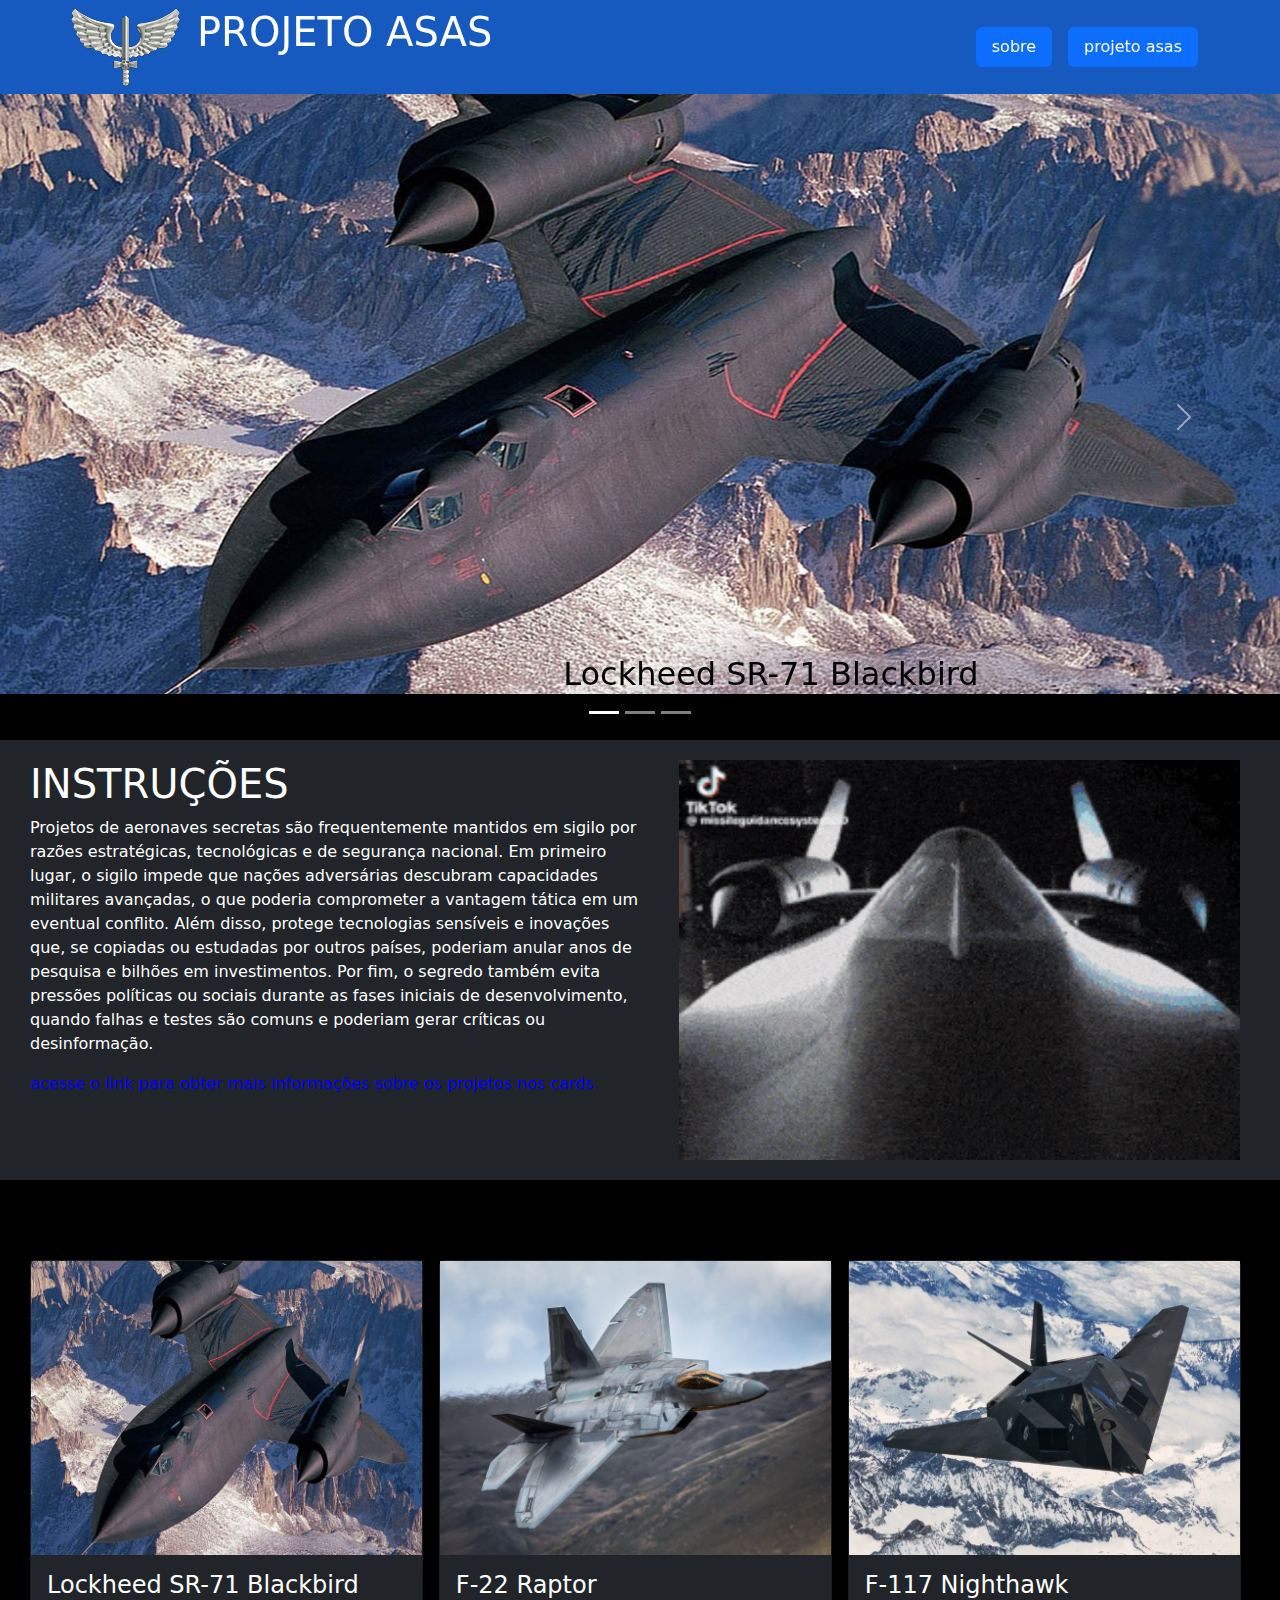
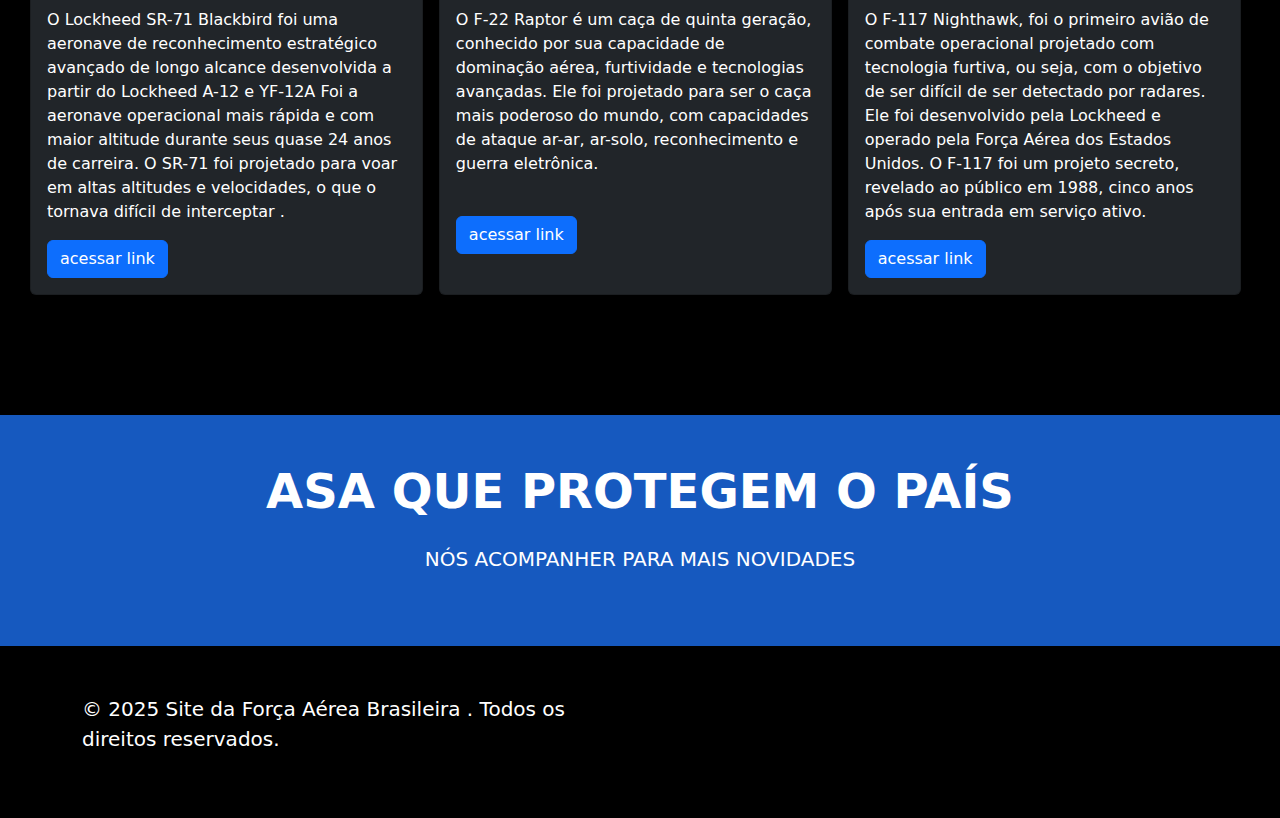
<file: index.html>
<!DOCTYPE html>
<html lang="pt-BR">
<head>
    <meta charset="UTF-8">
    <meta name="viewport" content="width=device-width, initial-scale=1.0">
    <link rel="stylesheet" href="../new/bootstrap.min.css">
    <link rel="stylesheet" href="./main.css">
    <title>GETBOOTSTRAP</title>
</head>
<body>
    <header>
        <div class="navbar  container sticky-top"> 
        <div class=" maw  d-flex">
        <img src="../img/brasão da força Aérea .jpg" alt="brasão">
        <h1>PROJETO ASAS </h1>
        </div>
        <nav class="link">
            <ul class="nav nav-pills container" >
                <li class="nav-item">
                    <a  class="nav-link active" href="#">sobre</a>
                </li>
                <li class="nav-item">
                    <a class="nav-link active" href="#">projeto asas</a>
                </li>
            </ul>
        </nav>
        </div>
    </header>
    <div id="carousel-exemplo" class="carousel carousel-fade slide" data-bs-ride="carousel">
        <div class="carousel-inner">
            <div data-bs-interval="3000" class="carousel-item active">
                <img class="d-block w-100" src="../img/aeronave01.jpg" alt="aeronave01">
                <div class="caption">
                    <h2>Lockheed SR-71 Blackbird</h2>
                </div>
            </div>
            <div data-bs-interval="3000" class="carousel-item " >
                <img class="d-block w-100" src="../img/aeronave02.jpg" alt="aeronave02">
                <div class="caption">
                    <h2>F-22 Raptor</h2>
                </div>
            </div>
            <div data-bs-interval="3000" class="carousel-item ">
                <img class="d-block w-100" src="../img/aeronave03.jpg" alt="aeronave03">
                <div class="caption">
                    <h2>F-117 Nighthawk</h2>
                </div>
            </div>
        </div>
        <button   data-bs-target="#carousel-exemplo" data-bs-slide="prev" class="carousel-control-prev" type="button">
            <span class="carousel-control-prev-icon"></span>
        </button>
        <button   data-bs-target="#carousel-exemplo" data-bs-slide="next" class="carousel-control-next" type="button">
            <span class="carousel-control-next-icon"></span>
        </button>
        <div class="carousel-indicators">
            <button   type="button" data-bs-target="#carousel-exemplo" class="active"  data-bs-slide-to="0"></button>
            <button  type="button" data-bs-target="#carousel-exemplo"data-bs-slide-to="1"></button>
            <button  type="button" data-bs-target="#carousel-exemplo"data-bs-slide-to="2"></button>
        </div>
    </div>
    <section class="card-link text-bg-dark " >
        <div class="card-instrução" >
            <h1>INSTRUÇÕES</h1>
        <p>Projetos de aeronaves secretas são frequentemente mantidos em sigilo por razões estratégicas, tecnológicas e de segurança nacional. Em primeiro lugar, o sigilo impede que nações adversárias descubram capacidades militares avançadas, o que poderia comprometer a vantagem tática em um eventual conflito. Além disso, protege tecnologias sensíveis e inovações que, se copiadas ou estudadas por outros países, poderiam anular anos de pesquisa e bilhões em investimentos. Por fim, o segredo também evita pressões políticas ou sociais durante as fases iniciais de desenvolvimento, quando falhas e testes são comuns e poderiam gerar críticas ou desinformação. <p class="info">acesse o link para obter mais informações sobre os projetos nos cards.</p></p>
        </div>
        <img src="../img/blackbird-edit-iffy.gif" alt="">
    </section>
    <div class="cards">
            <div class="set">
                <div class="card text-bg-dark">
                    <img src="../img/aeronave01.jpg" alt="">
                    <div class="card-body">
                        <h4  class="card-title">Lockheed SR-71 Blackbird</h4>
                        <p class="card-text">
                            O Lockheed SR-71 Blackbird foi uma aeronave de reconhecimento estratégico avançado de longo alcance desenvolvida a partir do Lockheed A-12 e YF-12A Foi a aeronave operacional mais rápida e com maior altitude durante seus quase 24 anos de carreira. O SR-71 foi projetado para voar em altas altitudes e velocidades, o que o tornava difícil de interceptar . 
                        </p>
                        <a href="#" class="btn btn-primary">acessar link</a>
                    </div>
                    </div>
                <div class="card text-bg-dark">
                    <img src="../img/aeronave02.jpg" alt="">
                    <div class="card-body">
                        <h4  class="card-title"> F-22 Raptor</h4>
                        <p class="card-text">
                            O F-22 Raptor é um caça de quinta geração, conhecido por sua capacidade de dominação aérea, furtividade e tecnologias avançadas. Ele foi projetado para ser o caça mais poderoso do mundo, com capacidades de ataque ar-ar, ar-solo, reconhecimento e guerra eletrônica. 
                        </p>
                        <br>
                        <a href="#" class="btn btn-primary">acessar link</a>
                    </div>
                </div>
                <div class="card text-bg-dark">
                    <img src="../img/aeronave03.jpg" alt="">
                    <div class="card-body">
                        <h4  class="card-title">F-117 Nighthawk</h4>
                        <p class="card-text">
                            O F-117 Nighthawk, foi o primeiro avião de combate operacional projetado com tecnologia furtiva, ou seja, com o objetivo de ser difícil de ser detectado por radares. Ele foi desenvolvido pela Lockheed e operado pela Força Aérea dos Estados Unidos. O F-117 foi um projeto secreto, revelado ao público em 1988, cinco anos após sua entrada em serviço ativo. 
                        </p>
                        <a href="#" class="btn btn-primary">acessar link</a>
                    </div>
                </div>
        </div>
    </div>
    <section class= "trix py-5">
        <div class=" box container text-center">
            <h2 class="display-5 fw-bold text-white mb-4">
                ASA QUE PROTEGEM O PAÍS
            </h2>
            <p class="lead text-white mb-4">
                NÓS ACOMPANHER PARA MAIS NOVIDADES
            </p>
        </div>
    </section>

    <footer class="footer py-5">
        <div class="container">
            <div class="row">
                <div class="col-md-6 text-center text-md-start">
                    <p>
                        &copy; 2025 Site da Força Aérea Brasileira . Todos os direitos reservados.
                    </p>
                </div>
            </div>
        </div>
    </footer>
    <script src="../new/bootstrap.bundle.min.js"></script>
</body>
</html>
</file>
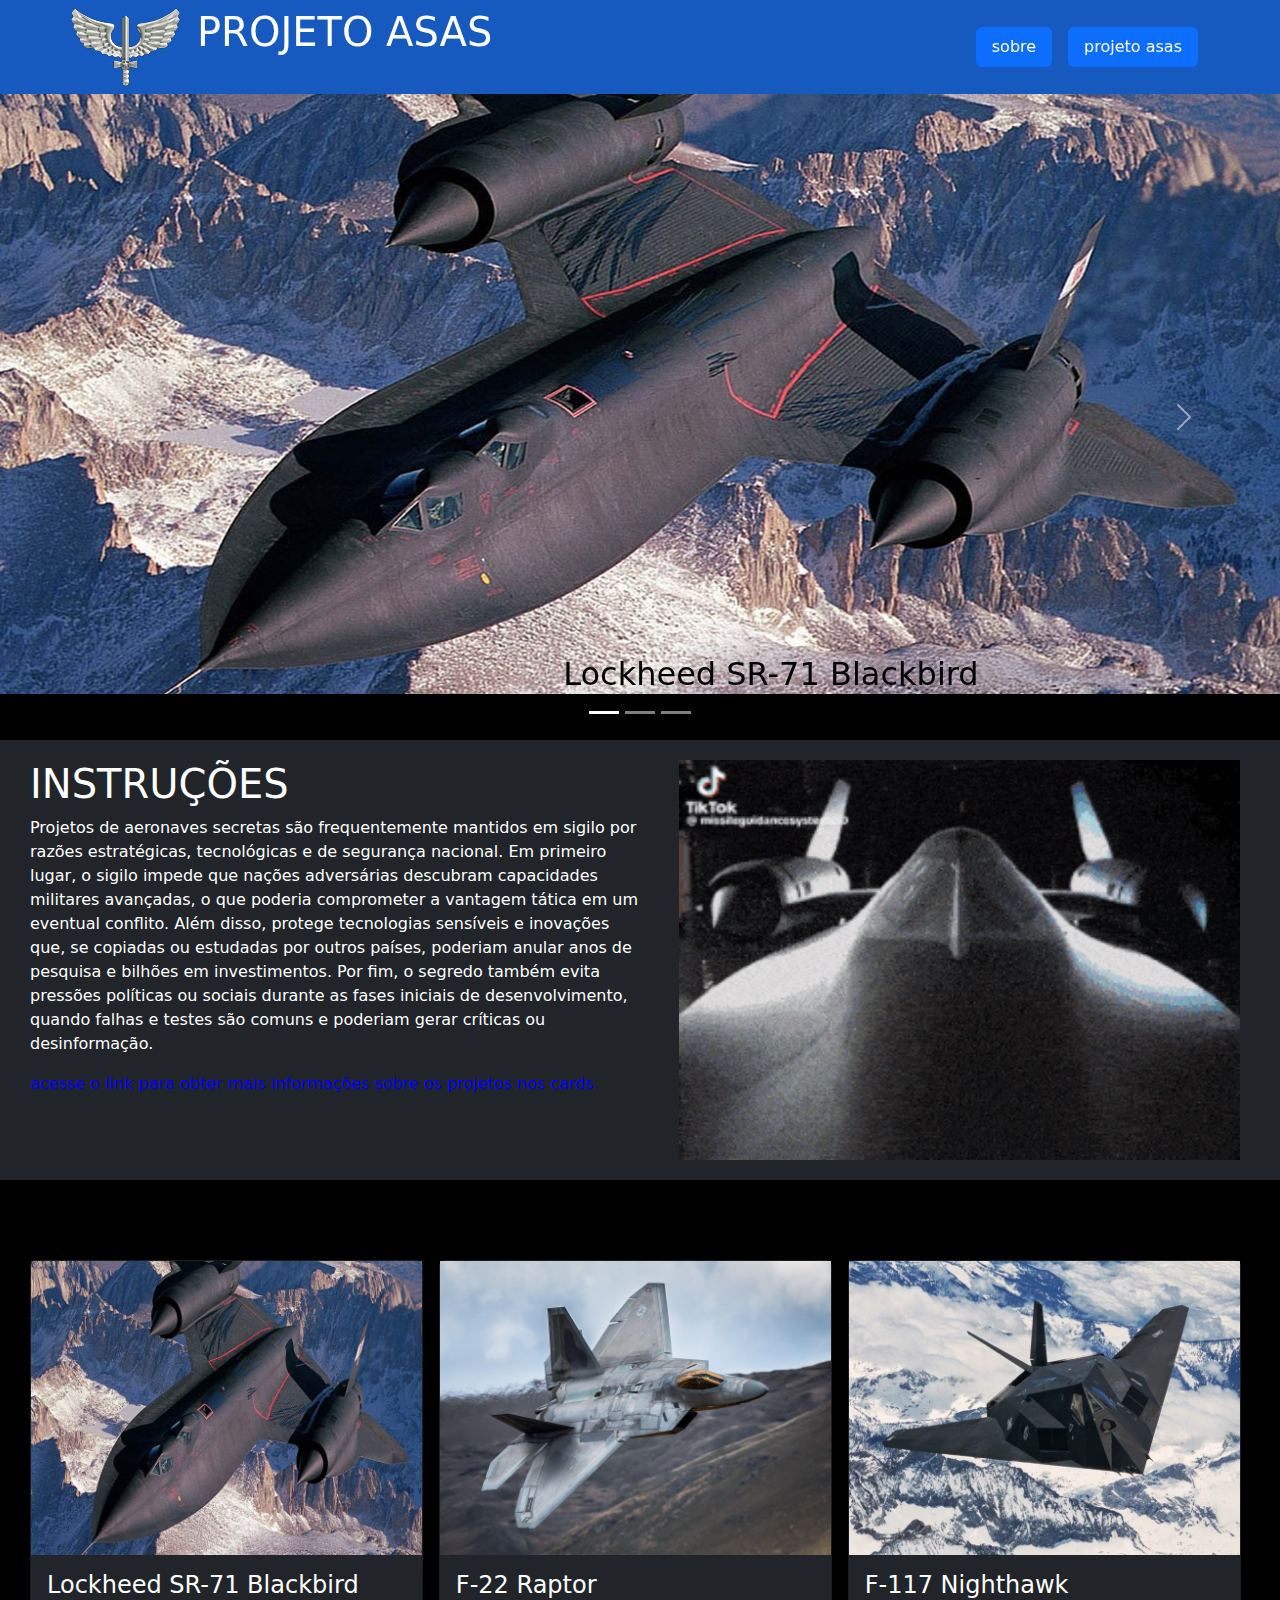
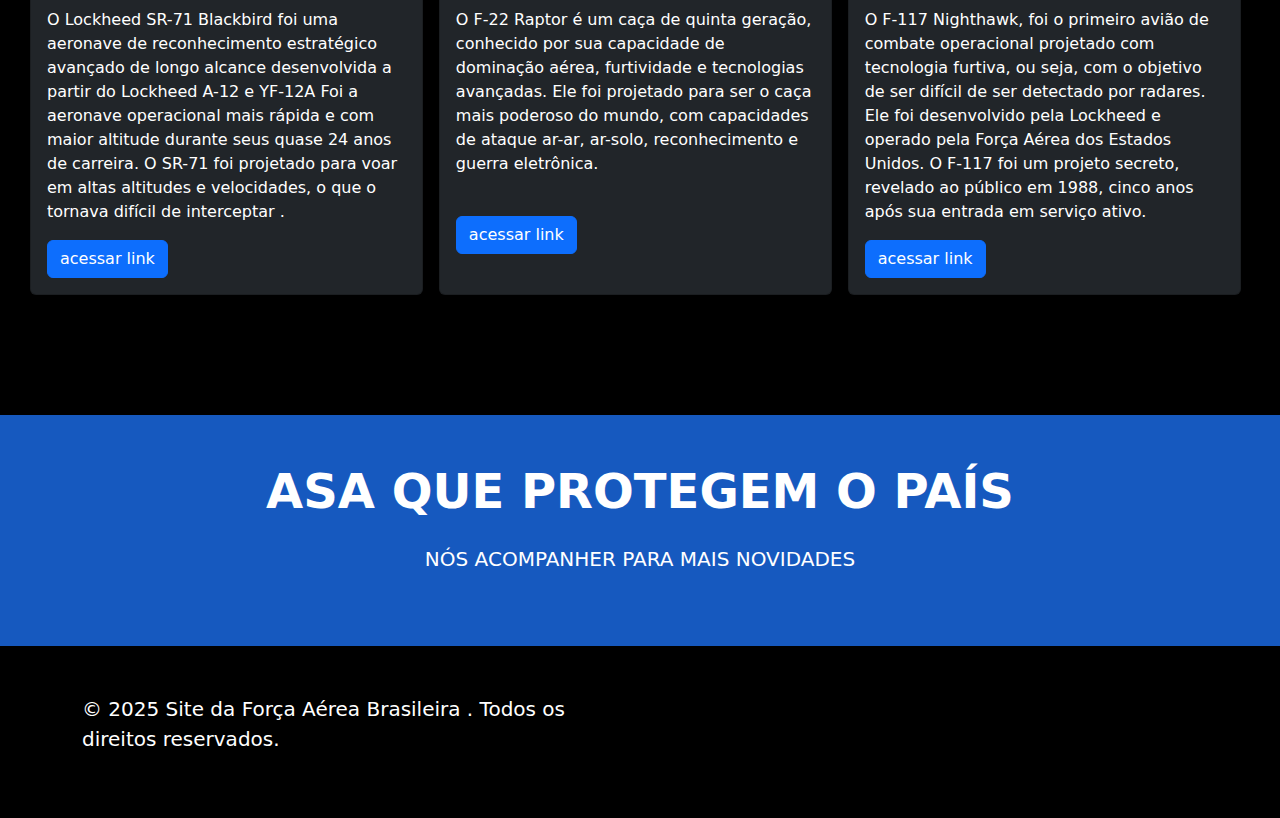
<file: new/index.html>
<!DOCTYPE html>
<html lang="pt-BR">
<head>
    <meta charset="UTF-8">
    <meta name="viewport" content="width=device-width, initial-scale=1.0">
    <link rel="stylesheet" href="../new/bootstrap.min.css">
    <link rel="stylesheet" href="../new/main.css">
    <title>GETBOOTSTRAP</title>
</head>
<body>
    <header>
        <div class="navbar  container sticky-top"> 
        <div class=" maw  d-flex">
        <img src="./img/brasão da força Aérea .jpg" alt="brasão">
        <h1>PROJETO ASAS </h1>
        </div>
        <nav class="link">
            <ul class="nav nav-pills container" >
                <li class="nav-item">
                    <a  class="nav-link active" href="#">sobre</a>
                </li>
                <li class="nav-item">
                    <a class="nav-link active" href="#">projeto asas</a>
                </li>
            </ul>
        </nav>
        </div>
    </header>
    <div id="carousel-exemplo" class="carousel carousel-fade slide" data-bs-ride="carousel">
        <div class="carousel-inner">
            <div data-bs-interval="3000" class="carousel-item active">
                <img class="d-block w-100" src="./img/aeronave01.jpg" alt="aeronave01">
                <div class="caption">
                    <h2>Lockheed SR-71 Blackbird</h2>
                </div>
            </div>
            <div data-bs-interval="3000" class="carousel-item " >
                <img class="d-block w-100" src="./img/aeronave02.jpg" alt="aeronave02">
                <div class="caption">
                    <h2>F-22 Raptor</h2>
                </div>
            </div>
            <div data-bs-interval="3000" class="carousel-item ">
                <img class="d-block w-100" src="./img/aeronave03.jpg" alt="aeronave03">
                <div class="caption">
                    <h2>F-117 Nighthawk</h2>
                </div>
            </div>
        </div>
        <button   data-bs-target="#carousel-exemplo" data-bs-slide="prev" class="carousel-control-prev" type="button">
            <span class="carousel-control-prev-icon"></span>
        </button>
        <button   data-bs-target="#carousel-exemplo" data-bs-slide="next" class="carousel-control-next" type="button">
            <span class="carousel-control-next-icon"></span>
        </button>
        <div class="carousel-indicators">
            <button   type="button" data-bs-target="#carousel-exemplo" class="active"  data-bs-slide-to="0"></button>
            <button  type="button" data-bs-target="#carousel-exemplo"data-bs-slide-to="1"></button>
            <button  type="button" data-bs-target="#carousel-exemplo"data-bs-slide-to="2"></button>
        </div>
    </div>
    <section class="card-link text-bg-dark " >
        <div class="card-instrução" >
            <h1>INSTRUÇÕES</h1>
        <p>Projetos de aeronaves secretas são frequentemente mantidos em sigilo por razões estratégicas, tecnológicas e de segurança nacional. Em primeiro lugar, o sigilo impede que nações adversárias descubram capacidades militares avançadas, o que poderia comprometer a vantagem tática em um eventual conflito. Além disso, protege tecnologias sensíveis e inovações que, se copiadas ou estudadas por outros países, poderiam anular anos de pesquisa e bilhões em investimentos. Por fim, o segredo também evita pressões políticas ou sociais durante as fases iniciais de desenvolvimento, quando falhas e testes são comuns e poderiam gerar críticas ou desinformação. <p class="info">acesse o link para obter mais informações sobre os projetos nos cards.</p></p>
        </div>
        <img src="./img/blackbird-edit-iffy.gif" alt="">
    </section>
    <div class="cards">
            <div class="set">
                <div class="card text-bg-dark">
                    <img src="./img/aeronave01.jpg" alt="">
                    <div class="card-body">
                        <h4  class="card-title">Lockheed SR-71 Blackbird</h4>
                        <p class="card-text">
                            O Lockheed SR-71 Blackbird foi uma aeronave de reconhecimento estratégico avançado de longo alcance desenvolvida a partir do Lockheed A-12 e YF-12A Foi a aeronave operacional mais rápida e com maior altitude durante seus quase 24 anos de carreira. O SR-71 foi projetado para voar em altas altitudes e velocidades, o que o tornava difícil de interceptar . 
                        </p>
                        <a href="#" class="btn btn-primary">acessar link</a>
                    </div>
                    </div>
                <div class="card text-bg-dark">
                    <img src="./img/aeronave02.jpg" alt="">
                    <div class="card-body">
                        <h4  class="card-title"> F-22 Raptor</h4>
                        <p class="card-text">
                            O F-22 Raptor é um caça de quinta geração, conhecido por sua capacidade de dominação aérea, furtividade e tecnologias avançadas. Ele foi projetado para ser o caça mais poderoso do mundo, com capacidades de ataque ar-ar, ar-solo, reconhecimento e guerra eletrônica. 
                        </p>
                        <br>
                        <a href="#" class="btn btn-primary">acessar link</a>
                    </div>
                </div>
                <div class="card text-bg-dark">
                    <img src="./img/aeronave03.jpg" alt="">
                    <div class="card-body">
                        <h4  class="card-title">F-117 Nighthawk</h4>
                        <p class="card-text">
                            O F-117 Nighthawk, foi o primeiro avião de combate operacional projetado com tecnologia furtiva, ou seja, com o objetivo de ser difícil de ser detectado por radares. Ele foi desenvolvido pela Lockheed e operado pela Força Aérea dos Estados Unidos. O F-117 foi um projeto secreto, revelado ao público em 1988, cinco anos após sua entrada em serviço ativo. 
                        </p>
                        <a href="#" class="btn btn-primary">acessar link</a>
                    </div>
                </div>
        </div>
    </div>
    <section class= "trix py-5">
        <div class=" box container text-center">
            <h2 class="display-5 fw-bold text-white mb-4">
                ASA QUE PROTEGEM O PAÍS
            </h2>
            <p class="lead text-white mb-4">
                NÓS ACOMPANHER PARA MAIS NOVIDADES
            </p>
        </div>
    </section>

    <footer class="footer py-5">
        <div class="container">
            <div class="row">
                <div class="col-md-6 text-center text-md-start">
                    <p>
                        &copy; 2025 Site da Força Aérea Brasileira . Todos os direitos reservados.
                    </p>
                </div>
            </div>
        </div>
    </footer>
    <script src="../new/bootstrap.bundle.min.js"></script>
</body>
</html>
</file>
<file: main.css>
body{
    background-color: black;
}

.container {
width:100%;
}

header {
    position: sticky;
    top: 0;
    z-index: 1020;
}

header a:hover {
    transform: scale(1.05);
    box-shadow: 0 0 20px rgba(0,255,255,0.5);
}

.card a:hover {
    transform: scale(1.05);
    box-shadow: 0 0 20px rgba(0,255,255,0.5);
}

.card:hover {
    transform: scale(1.05);
    box-shadow: 0 0 20px rgba(0,255,255,0.5);
}

header {
background-color:#1659bf;
color:white;
}

header h1 {
    position: relative;
    left:16px;
}

.nav-link {
    margin-left:16px;
}

.carousel img {
    height:600px;
}

.caption > h2  {
    color:black;
    position: relative;
    bottom:39px;
    left:44%;
}

.card-link {
    display:flex;
    padding-top:20px;
    padding-bottom:20px;
    margin-bottom:80px;
}

.card-link img {
    height:400px;
    width:90%;
    padding-right:40px;
}

.card-instrução {
    padding-left:30px;
    padding-right:20px;
}

.card-instrução ,.util {
    width:100%;
    padding-right:35px;
}

.info {
    color: blue;
}

.cards {
    padding-left:30px ;
    padding-right:40px ;
    margin-bottom:120px;
}

.trix {
    background-color:#1659bf ;
}

.footer {
    font-size:20px ;
    color:white;
}

.set{
    display: grid;
    grid-template-columns: repeat(3,32.5%);
    column-gap: 1.29%;
}

@media screen and (max-width: 767px) {
.container {
    width:100%;
}
    .maw h1 {
        font-size:20px;
        
    }

.maw img {
    height:40px;
    padding-left:3px;
}

    .link {
        font-size:8px;
        position: relative;
        left:8px ;
        bottom:8px;
    }

    .carousel img {
        height:50%;
    }

    .card-link {
        display: block;

    }

    .card-link img {
        width:100%;
        padding-left:30px;
        padding-top:30px;
        height:50%;
    }


    .card-link {
        width:100%;
    }

    .card-link , h1 p { 
        font-size:10px;
    }

    .card ,h4 p {
        font-size:12px;
    }

    .row {
        display: block;
    }

    .box {
        height:20px;
    }

    .box h2 {
        font-size:20px;
        position: relative;
        bottom:20px;
    }

    .box p {
        font-size:16px;
        position: relative;
        bottom:20px;
    }

    .set {
        display: block;
    }

    .card {
        margin-bottom:30px;
    }
}

@media screen and (min-width: 768px) and (max-width: 991px) {
    .set  {
    display: grid;
    grid-template-columns: repeat(2,49.5%);
    margin-top:20px;
}

.card {
        margin-bottom:30px;
    }

    .card-link img {
        width:100%;
        padding-left:30px;
    }

    .card-link {
        display: block;
    }
}
</file>
<file: new/main.css>
body{
    background-color: black;
}

.container {
width:100%;
}

header {
    position: sticky;
    top: 0;
    z-index: 1020;
}

header a:hover {
    transform: scale(1.05);
    box-shadow: 0 0 20px rgba(0,255,255,0.5);
}

.card a:hover {
    transform: scale(1.05);
    box-shadow: 0 0 20px rgba(0,255,255,0.5);
}

.card:hover {
    transform: scale(1.05);
    box-shadow: 0 0 20px rgba(0,255,255,0.5);
}

header {
background-color:#1659bf;
color:white;
}

header h1 {
    position: relative;
    left:16px;
}

.nav-link {
    margin-left:16px;
}

.carousel img {
    height:600px;
}

.caption > h2  {
    color:black;
    position: relative;
    bottom:39px;
    left:44%;
}

.card-link {
    display:flex;
    padding-top:20px;
    padding-bottom:20px;
    margin-bottom:80px;
}

.card-link img {
    height:400px;
    width:90%;
    padding-right:40px;
}

.card-instrução {
    padding-left:30px;
    padding-right:20px;
}

.card-instrução ,.util {
    width:100%;
    padding-right:35px;
}

.info {
    color: blue;
}

.cards {
    padding-left:30px ;
    padding-right:40px ;
    margin-bottom:120px;
}

.trix {
    background-color:#1659bf ;
}

.footer {
    font-size:20px ;
    color:white;
}

.set{
    display: grid;
    grid-template-columns: repeat(3,32.5%);
    column-gap: 1.29%;
}

@media screen and (max-width: 767px) {
.container {
    width:100%;
}
    .maw h1 {
        font-size:20px;
        
    }

.maw img {
    height:40px;
    padding-left:3px;
}

    .link {
        font-size:8px;
        position: relative;
        left:8px ;
        bottom:8px;
    }

    .carousel img {
        height:50%;
    }

    .card-link {
        display: block;

    }

    .card-link img {
        width:100%;
        padding-left:30px;
        padding-top:30px;
        height:50%;
    }


    .card-link {
        width:100%;
    }

    .card-link , h1 p { 
        font-size:10px;
    }

    .card ,h4 p {
        font-size:12px;
    }

    .row {
        display: block;
    }

    .box {
        height:20px;
    }

    .box h2 {
        font-size:20px;
        position: relative;
        bottom:20px;
    }

    .box p {
        font-size:16px;
        position: relative;
        bottom:20px;
    }

    .set {
        display: block;
    }

    .card {
        margin-bottom:30px;
    }
}

@media screen and (min-width: 768px) and (max-width: 991px) {
    .set  {
    display: grid;
    grid-template-columns: repeat(2,49.5%);
    margin-top:20px;
}

.card {
        margin-bottom:30px;
    }

    .card-link img {
        width:100%;
        padding-left:30px;
    }

    .card-link {
        display: block;
    }
}
</file>
